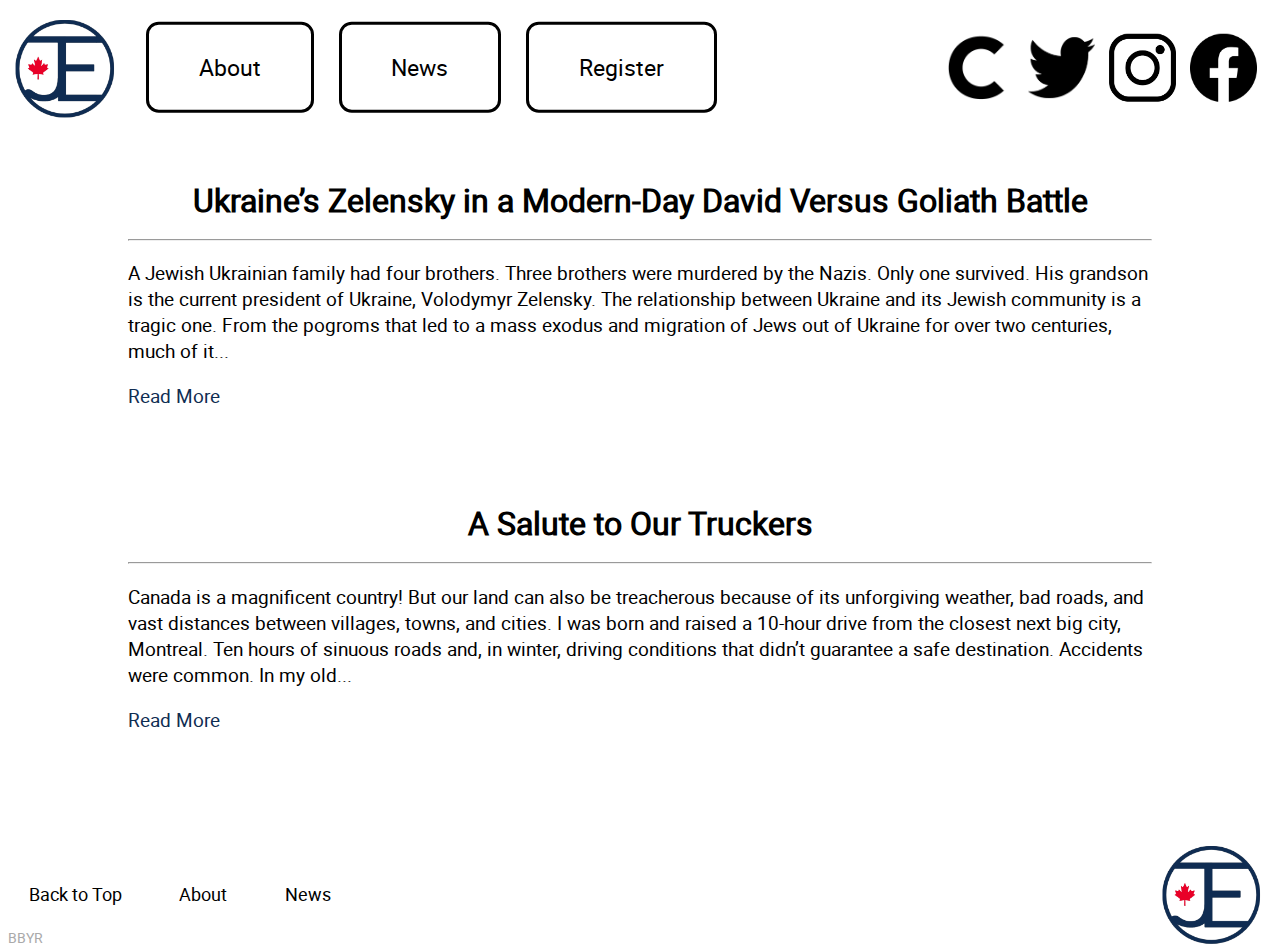
<file: JoelWebsiteNews.html>
<!DOCTYPE html>

<html>

<head>

<title>News and Headlines</title>
<link rel="stylesheet" href="JoelStylesheet.css">
<link rel="icon" href="Logos/JECanLogo.png">
<meta name="viewport" content="width=device-width, initial-scale=1">

</head>

<body style="background-image: none; background-color: #ffffff;">
<script src="JoelJS.js" defer></script>

<img id="chunk1"></img>
<img id="blur"></img>
<div class="sidebar" id="sidebar">
	<div style="margin-top:3.5em;">
		<button class="sidebarb" onclick="window.location.href='index.html'"><span>Home</span></button>
		<!--<button class="sidebarb" onclick="window.location.href='index.html#chunk1'"><span>About</span></button>-->
		<button class="sidebarb" onclick="window.open('https://zfrmz.com/YjjdbsTgJngBsqCmDAqU', '_blank')"><span>Register</span></button>
	</div>
	<div class="sidebarls">
		<button class="headerm" onclick="window.open('https://donate.conservative.ca/membership/', '_blank')"><img src="Logos/CPCLogo.png" class="headerm"></img></button>
		<button class="headerm" onclick="window.open('https://www.facebook.com/JoelforYorkCentre', '_blank')"><img src="Logos/FacebookLogoPNG.png" class="headerm"></img></button>
		<button class="headerm"><img src="Logos/InstagramLogoPNG.png" class="headerm"></img></button>
		<button class="headerm"><img src="Logos/TwitterLogoPNG.png" class="headerm" style="height: 5.75vh;"></img></button>
	</div>
</div>
	
<div>

<div class="header" id="header">
	<div class="headerbs">
		<button class="headerl" onclick="window.location.href='index.html'"><img src="Logos/JECanLogo.png" class="headerl"></img></button>
		<button class="headerb" onclick="window.location.href='index.html#chunk1'"><span>About</span></button>
		<button class="headerb" onclick="window.location.href='JoelWebsiteNews.html'"><span>News</span></button>
		<button class="headerb" onclick="window.open('https://zfrmz.com/YjjdbsTgJngBsqCmDAqU', '_blank')"><span>Register</span></button>
	</div>
	<div class="headerls">
		<button class="headerm" onclick="window.open('https://www.facebook.com/JoelforYorkCentre', '_blank')"><img src="Logos/FacebookLogoPNG.png" class="headerm"></img></button>
		<button class="headerm"><img src="Logos/InstagramLogoPNG.png" class="headerm"></img></button>
		<button class="headerm"><img src="Logos/TwitterLogoPNG.png" class="headerm" style="height: 6.75vh;"></img></button>
		<button class="headerm" onclick="window.open('https://donate.conservative.ca/membership/', '_blank')"><img src="Logos/CPCLogo.png" class="headerm"></img></button>
	</div>
</div>

</div>

<a id="top">.</a>
<!--<div class="blur" id="bg" style="background-color: #ffffff; backdrop-filter: blur(0px) brightness(1);"></div>-->

<div class="headerMbl" id="headerMbl">
	<button id="sidebartoggle"><img src="Icons/MenuB.png" style="height: 3.5em; width: 3.5em;"></img></button>
</div>

<div class="newsContainerL">
	<div class="articleL">
		<a class="newsHeadlineL" href="https://www.theepochtimes.com/ukraines-zelensky-in-a-modern-day-david-vs-goliath-battle_4309248.html" target="_blank">Ukraine’s Zelensky in a Modern-Day David Versus Goliath Battle</a>
		<hr style="margin-top: 1.75%;"></hr>
		<p class="newsContentL">A Jewish Ukrainian family had four brothers. Three brothers were murdered by the Nazis. Only one survived. His grandson is the current president of Ukraine, Volodymyr Zelensky. The relationship between Ukraine and its Jewish community is a tragic one. From the pogroms that led to a mass exodus and migration of Jews out of Ukraine for over two centuries, much of it...</p>
		<a class="readMoreL" href="https://www.theepochtimes.com/ukraines-zelensky-in-a-modern-day-david-vs-goliath-battle_4309248.html" target="_blank">Read More</a>
	</div>
	<div class="articleLEnd">
		<a class="newsHeadlineL" href="https://www.theepochtimes.com/a-salute-to-truckers_4277599.html?utm_source=ai&utm_medium=search" target="_blank">A Salute to Our Truckers</a>
		<hr style="margin-top: 1.75%;"></hr>
		<p class="newsContentL">Canada is a magnificent country! But our land can also be treacherous because of its unforgiving weather, bad roads, and vast distances between villages, towns, and cities. I was born and raised a 10-hour drive from the closest next big city, Montreal. Ten hours of sinuous roads and, in winter, driving conditions that didn’t guarantee a safe destination. Accidents were common. In my old...</p>
		<a class="readMoreL" href="https://www.theepochtimes.com/a-salute-to-truckers_4277599.html?utm_source=ai&utm_medium=search" target="_blank">Read More</a>
	</div>
</div>

<div class="footer">
	<div class="footerLinks">
		<a href="#top" class="footerLink">Back to Top</a>
		<a href="#chunk1" class="footerLink">About</a>
		<a href="JoelWebsiteNews.html" target="_blank" class="footerLink">News</a>
	</div>
	<img src="Logos/JECanLogo.png" class="footerl"></img>
	<button id="copyright">BBYR</button>
</div>

</body>

</html>
</file>
<file: JoelStylesheet.css>
html
{
	scroll-behavior: smooth;
}

@font-face 
{
	font-family: 'Roboto';
	src: url("Roboto/roboto-regular-webfont.woff") format("woff");
	src: url("Roboto/roboto-regular-webfont.woff2") format("woff2");
	font-weight: normal;
	font-style: normal;	
}

*
{
	font-family: Roboto;
	font-size: 1vw;
}

::selection
{
	background: #0f2d52;
	color: #ffffff;
}

body 
{
	background-image: url("Pictures/JoelPictureComp2.png");
	background-repeat: no-repeat;
	background-attachment: fixed;
	background-size: auto 150vh;
	background-position: center center;
	min-height: 100vh;
    display: flex;
    flex-direction: column;
	margin: 0;
	padding: 0;
}

fade 
{
	position: absolute;
	float: left;
    width: 85%;
    height: 35%;
	top: 65%;
    background-image: linear-gradient(to bottom, 
        rgba(255, 255, 255, 0), 
        rgba(255, 255, 255, 1)
    95%);
}

.sidebar
{
	display: none;
}

.blur
{
	background-color: ffffff10;
    margin: auto;
    width: 100%;
	height: 100%;
	overflow: hidden;
    top: 0;
    left: 0;
    z-index: 0;
	position: fixed;
	backdrop-filter: blur(0px) brightness(1);
}

#registerBlur
{
	background-color: ffffff10;
    margin: auto;
    width: 100%;
	height: 100%;
	overflow: hidden;
    top: 0;
    left: 100%;
    z-index: 998;
	position: fixed;
	backdrop-filter: blur(12px) brightness(0.8);
	transition: 2.5s;
	display: block;
}


#registerPopup
{
	position: fixed;
	display: block;
	width: 50%;
	height: 50%;
	border-radius: 2vw;
	overflow: hidden;
	top: 25%;
	left: 100%;
	background-color: #fff;
	z-index: 999;
	transition: 2.5s;
}

.registerLogo
{
	position: relative;
	top: 50%;
	transform: translateY(-50%);
	display: block;
	height: auto;
	width: 8vh;
	margin: 0 auto;
}

.registerJoel
{
	position: relative;
	display: block;
	height: 50%;
	margin: 0;
	top: 0;
}

.registerJoelTxt
{
	position: relative;
	top: 50%;
	transform: translateY(-50%);
	font-size: 7vh;
	text-align: center;
	margin: 0;
	margin-left: 10%;
	width: 80%;
	height: auto;
}

.registerBtn
{
	background-color: #fff;
	border-width: 0.25em;
	border-radius: 1em;
	border-color: #000;
	border-style: solid;
	position: relative;
	top: 50%;
	transform: translateY(-50%);
	margin-left: 32.5%;
	width: 35%;
	height: 80%;
	transition: 0.25s;
	padding: 3% 6%;
	color: #fff;
	background-color: #000;
	cursor: pointer;
	display: flex;
	justify-content: center;
	align-items: center;
}

.registerBtn span
{
	cursor: pointer;
	display: flex;
	justify-content: center;
	align-items: center;
	transition: 0.15s;
	font-size: 3.5vh;
}

.registerBtn:hover
{
	background-color: #0f2d52;
	border-color: #0f2d52;
	color: #fff;
}

#registerClose
{
	background-color: rgb(0, 0, 0, 0);
	border-width: 0;
	position: absolute;
	top: 0;
	right: 0;
	margin: 1vw;
	width: 5vh;
	height: 5vh;
	transition: 0.25s;
	cursor: pointer;
}

.xBtn
{
	width: 1vw;
	height: 1vw;
}

.headerb
{
	position: relative;
	top: 50%;
	transform: translateY(-50%);
	margin-left: 3%;
	padding: 3% 6%;
	border-color: #000000;
	border-width: 0.25em;
	border-style: solid;
	border-radius: 1em;
	color: #000000;
	background-color: rgba(0, 0, 0, 0);
	transition: 0.25s;
	cursor: pointer;
	display: flex;
	justify-content: center;
	align-items: center;
	float: left;
	height: 75%;
}

.headerb span
{
	cursor: pointer;
	display: flex;
	justify-content: center;
	align-items: center;
	transition: 0.15s;
	font-size: 2.5vh;
}

.headerb:hover
{
	background-color: #000000;
	color: #ffffff;
}

.header
{
    background-color: #ffffff;
    margin: auto;
    width: 100%;
	height: 15%;
    top: 0;
    left: 0;
    z-index: 997;
	position: absolute;
	overflow: hidden;
}

.headerbs
{
	margin: 0;
	margin-bottom: 1vh;
	position: absolute;
	top: 50%;
	-ms-transform: translateY(-50%);
	transform: translateY(-50%);
	float: left;
	padding: auto;
	height: 90%;
	width: 65%;
}

.headerls
{
	margin: 0;
	margin-bottom: 1vh;
	position: relative;
	top: 50%;
	-ms-transform: translateY(-50%);
	transform: translateY(-50%);
	float: right;
	padding: auto;
	height: 90%;
	width: 35%;
}

.headerMbl
{
	display: none;
}

.headerm
{
	background-color: rgba(0, 0, 0, 0);
	border-color: rgba(0, 0, 0, 0);
	float: right;
	position: relative;
	top: 50%;
	transform: translateY(-50%);
	size: 4em;
	height: 7.5vh;
	width: 7.5vh;
	margin-right: 3%;
	cursor: pointer;
}

.headerl
{
	margin: 0;
	position: relative;
	top: 50%;
	transform: translateY(-50%);
	background-color: rgba(0, 0, 0, 0);
	border-color: rgba(0, 0, 0, 0);
	size: 100%;
	height: 12.5vh;
	width: 12.5vh;
	cursor: pointer;
	float: left;
	margin-right: 1%;
}

.chunk
{
	background-color: rgb(0, 0, 0, 0);
	width: 100%;
	height: 25%;
	overflow: hidden;
	position: relative;
	margin-left: auto;
	margin-right: auto;
}

.chunkHeader
{
	font-size: 1.35vw;
	color: #000;
}

.chunkText
{
	font-size: 1.35vw;
	color: #000;
}

.chunkTextEnd
{
	margin-bottom: 5%;
	margin-left: 7.5%;
	margin-right: 7.5%;
	font-size: 1.65vw;
	color: #ffffff;
}

.factsContainer
{
	height: 100%;
	width: 100%;
}

.factText
{
	position: relative; 
	top: 50%; 
	transform: translateY(-50%); 
	margin-left: 7.5%; 
	margin-right: 7.5%;
}

.fact
{
	position: relative;
	float: right;
	width: 50%;
	height: 30vh;
	background-color: #fff;
	transition: 2s;
}

.dykW
{
	margin: 0;
	margin-bottom: 2.5%;
	font-size: 1.35vw;
	color: #fff;
}

.dykB
{
	margin: 0;
	margin-bottom: 2.5%;
	font-size: 1.35vw;
	color: #000;
}

.factW
{
	margin: 0;
	font-size: 1.35vw;
	color: #fff;
}

.factB
{
	margin: 0;
	font-size: 1.35vw;
	color: #000;
}

.chunk2
{
	background-color: #ffffff; /*rgb(0, 0, 0, 0);*/
	width: 100%;
	height: 25%;
	overflow: hidden;
	position: relative;
	margin-left: auto;
	margin-right: auto;
	margin-bottom: 50vh;
	margin-top: 25vh;
}

.news
{
	position: absolute;
	width: 50%;
	height: 100%;
	float: left;
	overflow: hidden;
}

.newsTitle
{
	font-size: 3vw;
	text-align: center;
}

.newsContainer
{
	margin-left: 7.5%;
	margin-top: 2.5%;
	height: 100%;
}

.newsContainerL
{
	position: relative;
	margin: 10%;
	margin-top: 12.5%;
	margin-bottom: 5%;
	height: 70%;
	width: 80%;
}

.article
{
	height: 50%;
	width: 85%;
	margin-bottom: 2.5vh;
	overflow: hidden;
}

.articleL
{
	position: relative;
	height: 50%;
	width: 100%;
	margin-bottom: 9%;
}

.articleLEnd
{
	position: relative;
	height: 50%;
	width: 100%;
	margin-bottom: 4%;
}

.newsHeadline
{
	font-size: 200%;
	font-weight: bold;
	text-decoration: inherit;
	color: #000000;
}

.newsHeadline:hover
{
	color: #0f2d52;
}

.newsHeadlineL
{
	display: flex;
	justify-content: center;
	align-items: center;
	width: 100%;
	font-size: 250%;
	font-weight: bold;
	text-decoration: inherit;
	color: #000000;
}

.newsHeadlineL:hover
{
	color: #0f2d52;
}

.newsContent
{
	font-size: 150%;
}

.newsContentL
{
	font-size: 150%;
	width: 100%;
}

.readMore
{
	position: relative;
	font-size: 150%;
	color: #0f2d52;
	text-decoration: inherit;
}

.readMore:hover
{
	color: #000022;
}

.readMoreL
{
	position: relative;
	font-size: 150%;
	color: #0f2d52;
	text-decoration: inherit;
}

.readMoreL:hover
{
	color: #000022;
}

.moreNews
{
	position: absolute;
	top: 90%;
	width: 95.5%;
	text-align: center;
	font-size: 3vh;
	text-decoration: inherit;
	color: #0f2d52;
}

.moreNews:hover
{
	color: #000022;
}

.twitterHalf
{
	float: right;
	margin: 2vw;
	width: 50%;
	height: 100%;
	float: right;
}

.twitterContainer
{
	display: flex;
	justify-content: center;
	align-items: center;
}

.twitter
{
	box-shadow: 2vw 2vw 4vw #aaaaaa;	
}

.footer
{
	background-color: #ffffff;
    width: 100%;
	height: 15%;
	overflow: hidden;
    left: 0;
	bottom: 0;
	margin: 0;
	margin-top: auto;
	padding: 0;
	position: relative;
	display: block;
	border: 0;
}

.footerLinks
{
	margin: 0;
	position: absolute;
	top: 50%;
	-ms-transform: translateY(-50%);
	transform: translateY(-50%);
	float: left;
	padding: auto;
	height: 100%;
	width: 75%;
}

.footerLink
{
	font-size: 2vh;
	padding: 1.5% 3%;
	color: #000000;
	background-color: rgba(0, 0, 0, 0);
	transition: 0.25s;
	float: left;
	cursor: pointer;
	position: relative;
	display: flex;
	top: 50%;
	transform: translateY(-50%);
	justify-content: center;
	align-items: center;
	text-decoration: inherit;
}

.footerl
{
	margin: 0;
	position: relative;
	/*top: 50%;
	transform: translateY(-50%);*/
	background-color: rgba(0, 0, 0, 0);
	border-color: rgba(0, 0, 0, 0);
	size: 100%;
	height: 12.5vh;
	width: 12.5vh;
	float: right;
	margin-right: 1%;
}
	
#copyright
{
	background-color: rgba(0, 0, 0, 0);
	border-color: rgba(0, 0, 0, 0);
	color: #aaaaaa;
	font-size: 1.5vh;
	position: absolute;
	bottom: 0;
	left: 0;
}
	
@media (max-width: 110vh)
{
	*
	{
		font-family: Roboto;
		font-size: 2.5vh;
	}
	
	body
	{
		background-image: url("Pictures/JoelPicturePhone.png");
		background-position: top center;
	}
	
	.registerLogo
	{
		width: 7.5vh;
	}
	
	.registerJoel
	{
		height: 50%;
	}

	.registerJoelTxt
	{
		font-size: 5vh;
		text-align: center;
		margin-left: 10%;
		width: 80%;
		height: auto;
	}
	
	.registerBtn
	{
		width: 80%;
		margin-left: 10%;
	}
	
	.registerBtn span
	{
		cursor: pointer;
		display: flex;
		justify-content: center;
		align-items: center;
		transition: 0.15s;
		font-size: 3vh;
	}
	
	#registerClose
	{
		height: 5vh;
		width: 5vh;
	}
	
	.xBtn
	{
		height: 1vh;
		width: 1vh;
	}
	
	
	.header
	{
		display: none;
	}
	
	.headerMbl
	{
		background-color: ffffff10;
		margin: auto;
		width: 100%;
		height: 6em;
		overflow: hidden;
		top: 0;
		left: 0;
		z-index: 999;
		position: fixed;
		display: block;
	}
	
	.sidebar
	{
		display: block;
		height: 100%;
		width: 0%;
		position: fixed;
		z-index: 1;
		top: 0;
		left: 0;
		background-color: #ffffff;
		overflow-x: hidden;
		padding-top: 20px;
		/*backdrop-filter: blur(12px) brightness(0.9);
		-webkit-backdrop-filter: blur(12px) brightness(0.9);*/
		transition: 0.5s;
	}
	
	#sidebartoggle
	{
		background-color: rgba(0, 0, 0, 0);
		border-color: rgba(0, 0, 0, 0);
		color: rgba(0, 0, 0, 0);
		margin-left: 0.25em;
		margin-top: 0.5em;
		border-radius: 1em;
		transition: 0.5s;
	}
	
	.sidebarb
	{
		margin-left: auto;
		margin-right: auto;
		margin-top: 3%;
		margin-bottom: 3%;
		padding: 6% 12%;
		border-color: #000000;
		border-width: 0.25em;
		border-style: solid;
		border-radius: 0.5em;
		color: #000000;
		background-color: rgba(0, 0, 0, 0);
		transition: 0.25s;
		cursor: pointer;
		position: relative;
		display: block;
		width: 90%;
	}
	
	.sidebarb span
	{
		cursor: pointer;
		display: inline-block;
		transition: 0.15s;
	}

	.sidebarb:hover
	{
		background-color: #000000;
		color: #ffffff;
	}
	
	.x
	{
		margin-left: auto;
		margin-right: auto;
		margin-top: 3%;
		margin-bottom: 3%;
		background-color: rgba(0, 0, 0, 0);
		border-color: rgba(0, 0, 0, 0);
		cursor: pointer;
		position: relative;
		display: block;
	}
	
	.sidebarls
	{
		position: relative;
		height: 10%;
		margin-left: 2.75%;
		/*top: 50%;
		transform: translateY(-50%);*/
	}
	
	.headerm
	{
		size: 3.25em;
		height: 6.5vh;
		width: 6.5vh;
		float: left;
		top: 50%;
		transform: translateY(-50%);
	}
	
	.chunk2
	{
		background-color: #ffffff;
	}
	
	.chunkText
	{
		font-size: 2.5vh;
	}
	
	.chunkTextEnd
	{
		font-size: 2.5vh;
	}
	
	.chunkHeader
	{
		font-size: 2.5vh;
	}
	
	.fact
	{
		width: 100%;
		height: 35vh;
	}

	.dykW
	{
		margin: 0;
		margin-bottom: 2.5%;
		font-size: 2.5vh;
		color: #fff;
	}

	.dykB
	{
		margin: 0;
		margin-bottom: 2.5%;
		font-size: 2.5vh;
		color: #000;
	}

	.factW
	{
		margin: 0;
		font-size: 2.5vh;
		color: #fff;
	}

	.factB
	{
		margin: 0;
		font-size: 2.5vh;
		color: #000;
	}
	
	.newsContainerL
	{
		margin-top: 15%;
	}
	
	.newsHeadline
	{
		font-size: 2vh;
		font-weight: bold;
		text-decoration: inherit;
		color: #000000;
	}

	.newsHeadline:hover
	{
		color: #0f2d52;
	}
	
	.newsHeadlineL
	{
		font-size: 4vh;
	}

	.newsContent
	{
		font-size: 1.5vh;
	}
	
	.newsContentL
	{
		font-size: 2vh;
	}

	.readMore
	{
		position: relative;
		font-size: 1.5vh;
		color: #0f2d52;
		text-decoration: inherit;
	}
	
	.readMoreL
	{
		position: relative;
		font-size: 2vh;
		color: #0f2d52;
		text-decoration: inherit;
	}

	.readMore:hover
	{
		color: #000022;
	}
	
	.moreNews
	{
		font-size: 100%;
	}
	
	.footerLinks
	{
		padding-left: 5vw;
	}
	
	.footerLink
	{
		font-size: 2vh;
	}
}

@media (max-width: 50vh)
{
	.news
	{
		display: none;
	}
	
	.twitterHalf
	{
		width: 95%;
	}
	
	.registerJoelTxt
	{
		font-size: 4vh;
	}
	
	.registerLogo
	{
		width: 7vh;
	}
}
</file>
